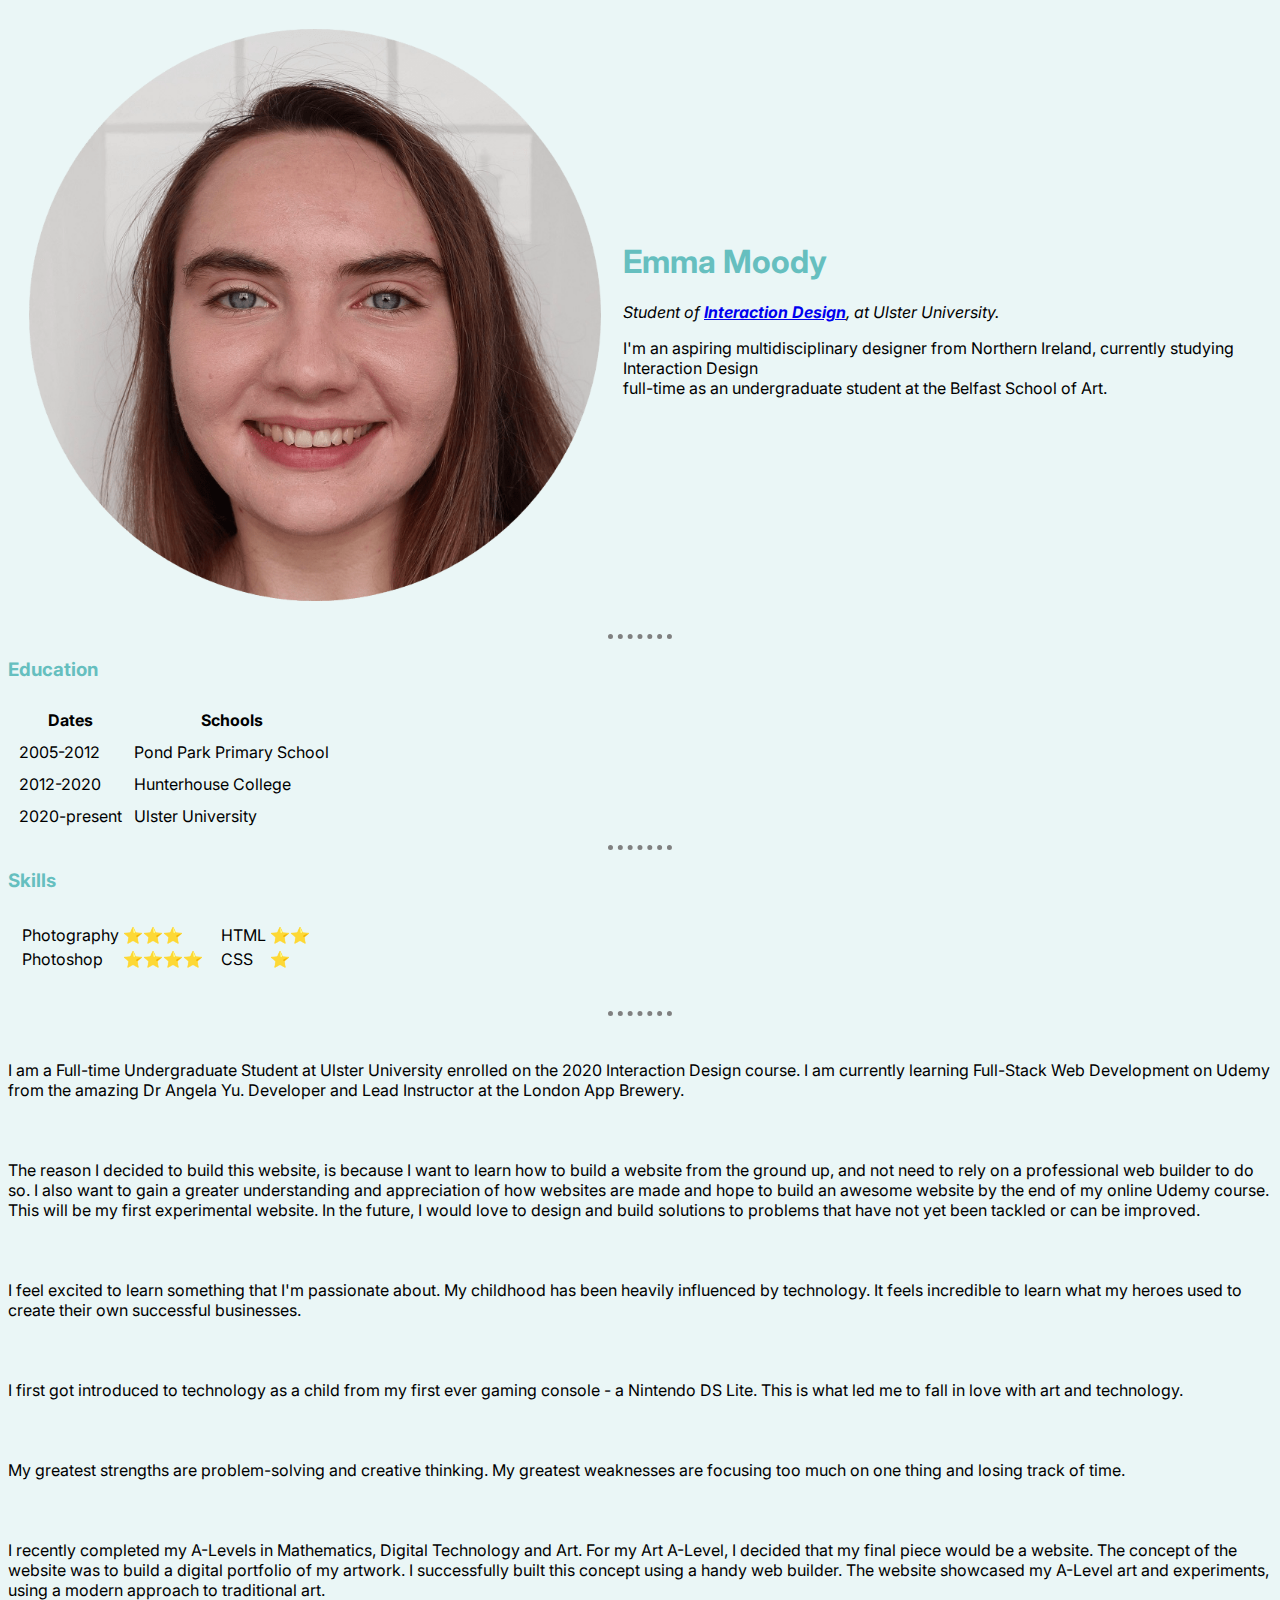
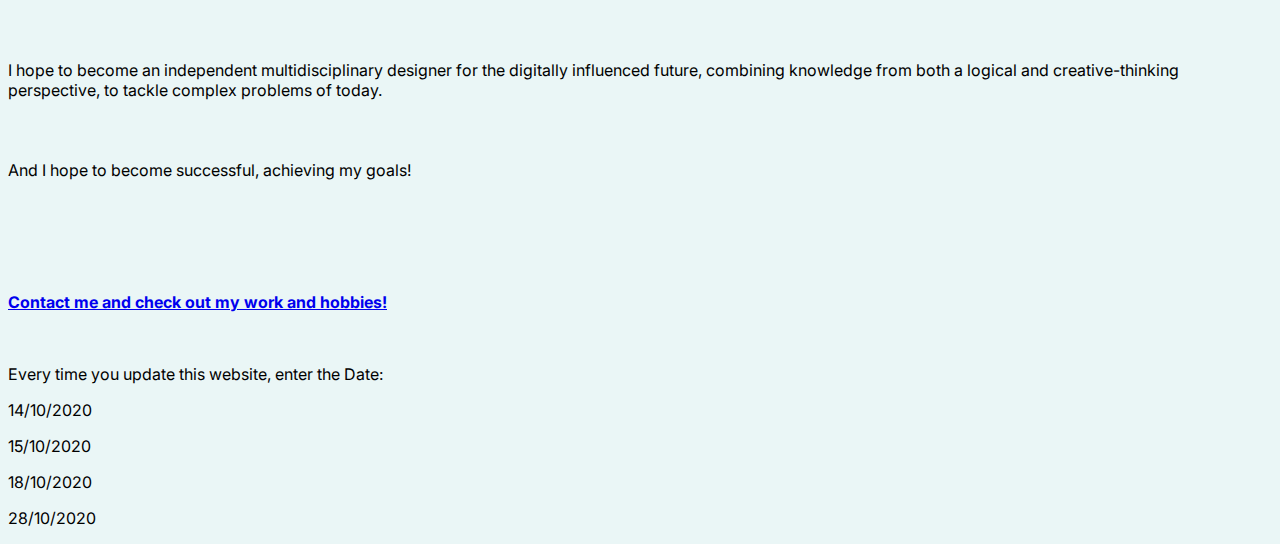
<file: index.html>
<!DOCTYPE html>
<html lang="en" dir="ltr">

<head>
  <meta charset="utf-8">
  <title>Emma Moody</title>

  <link href="https://fonts.googleapis.com/css2?family=Inter&display=swap" rel="stylesheet">
  <link rel="stylesheet" href="css/styles.css">
  <link rel="icon" href="favicon.png">

</head>

<body>



  <table cellspacing="20">
    <tr>

      <td><img src="images/1.png" alt="Emma profile picture"></td>

      <td>

        <h1>Emma Moody</h1>

        <p>
          <em>Student of <strong><a href="https://www.ulster.ac.uk/courses/202223/interaction-design-25241" target="_blank">Interaction Design</a></strong>, at Ulster University.</em>
        </p>

        <p>
          I'm an aspiring multidisciplinary designer from Northern Ireland,
          currently studying Interaction Design <br> full-time as an undergraduate student at the Belfast School of Art.
        </p>

      </td>

    </tr>
  </table>


  <hr>

  <h3>Education</h3>

  <table cellspacing="10">

    <thead>

      <tr>
        <th>Dates</th>
        <th>Schools</th>
      </tr>

    </thead>

    <tbody>

      <tr>
        <td>2005-2012</td>
        <td>Pond Park Primary School</td>
      </tr>

      <tr>
        <td>2012-2020</td>
        <td>Hunterhouse College</td>
      </tr>

      <tr>
        <td>2020-present</td>
        <td>Ulster University</td>
      </tr>

    </tbody>

  </table>

  <hr>

  <h3>Skills</h3>

  <table cellspacing="10">

    <tr>

      <td>
        <table>

          <tr>
            <td>Photography</td>
            <td>⭐⭐⭐</td>
          </tr>

          <tr>
            <td>Photoshop</td>
            <td>⭐⭐⭐⭐</td>
          </tr>

        </table>
      </td>

      <td>
        <table>

          <tr>
            <td>HTML</td>
            <td>⭐⭐</td>
          </tr>

          <tr>
            <td>CSS</td>
            <td>⭐</td>
          </tr>

        </table>
      </td>

    </tr>

  </table>

  <br>

  <hr>

  <br>

    <p>
      I am a Full-time Undergraduate Student at Ulster University enrolled on the 2020 Interaction Design course.
      I am currently learning Full-Stack Web Development on Udemy from the amazing Dr Angela Yu. Developer and Lead Instructor at the London App Brewery.
      <br><br><br><br>
      The reason I decided to build this website, is because I want to learn how to build a website from the ground up, and not need to rely on a professional web builder to do so.
      I also want to gain a greater understanding and appreciation of how websites are made and hope to build an awesome website by the end of my online Udemy course. This will be my first experimental website.
      In the future, I would love to design and build solutions to problems that have not yet been tackled or can be improved.
      <br><br><br><br>
      I feel excited to learn something that I'm passionate about. My childhood has been heavily influenced by technology.
      It feels incredible to learn what my heroes used to create their own successful businesses.
      <br><br><br><br>
      I first got introduced to technology as a child from my first ever gaming console - a Nintendo DS Lite. This is what led me to fall in love with art and technology.
      <br><br><br><br>
      My greatest strengths are problem-solving and creative thinking.
      My greatest weaknesses are focusing too much on one thing and losing track of time.
      <br><br><br><br>
      I recently completed my A-Levels in Mathematics, Digital Technology and Art.
      For my Art A-Level, I decided that my final piece would be a website.
      The concept of the website was to build a digital portfolio of my artwork. I successfully built this concept using a handy web builder.
      The website showcased my A-Level art and experiments, using a modern approach to traditional art.
      <br><br><br><br>
      I hope to become an independent multidisciplinary designer for the digitally influenced future,
      combining knowledge from both a logical and creative-thinking perspective, to tackle complex problems of today.
      <br><br><br><br>
      And I hope to become successful, achieving my goals!
      <br><br><br><br>
    </p>


  <br>

  <p><strong><a href="contactme.html">Contact me and check out my work and hobbies!</a></strong></p>

  <br>

  <p>Every time you update this website, enter the Date:</p>
  <p>14/10/2020</p>
  <p>15/10/2020</p>
  <p>18/10/2020</p>
  <p>28/10/2020</p>

</body>

</html>
</file>
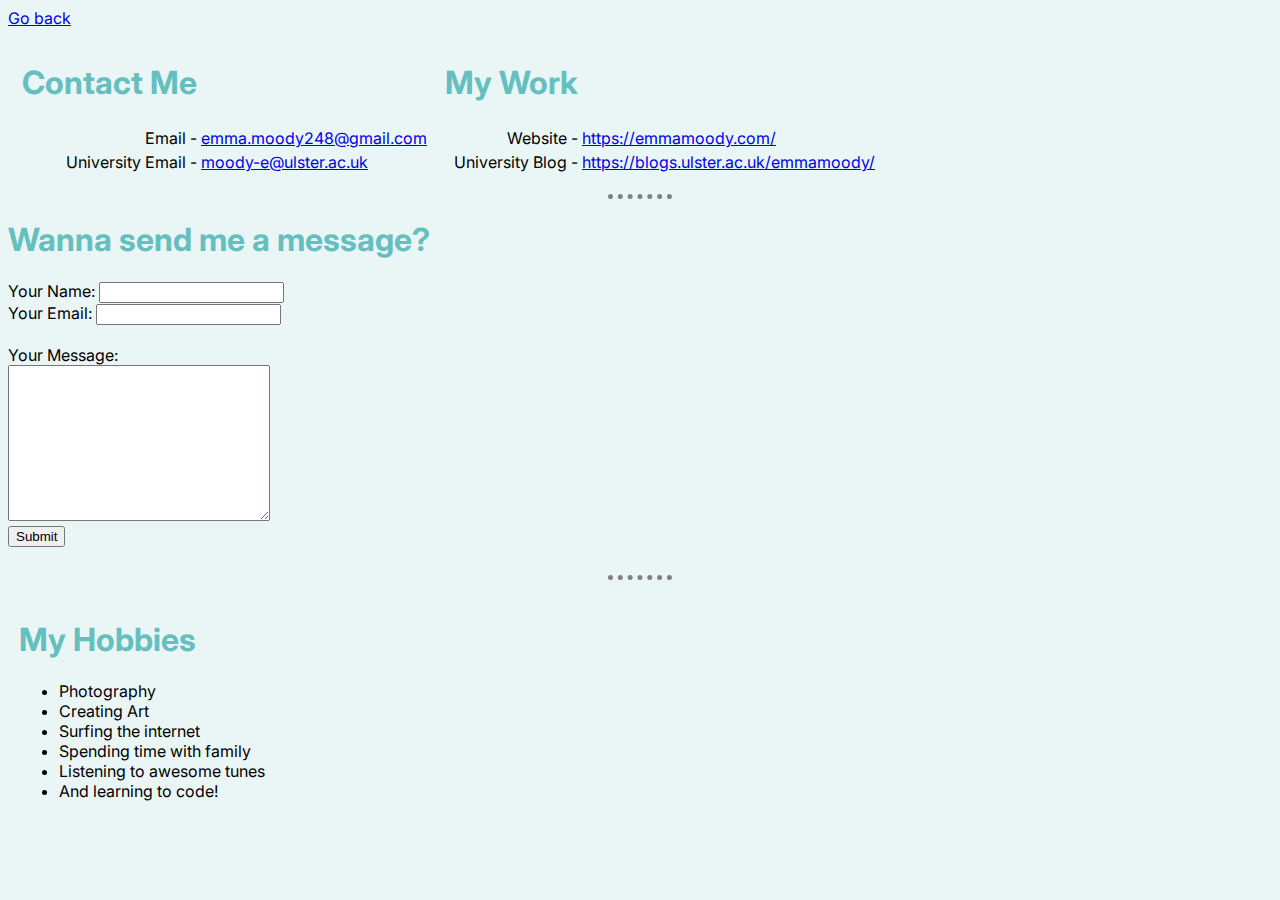
<file: contactme.html>
<!DOCTYPE html>
<html lang="en" dir="ltr">

<head>
  <meta charset="utf-8">
  <title>Contact Me</title>

  <link href="https://fonts.googleapis.com/css2?family=Inter&display=swap" rel="stylesheet">
  <link rel="stylesheet" href="css/styles.css">

</head>

<body>
  <a href="index.html">Go back</a>

  <table cellspacing="10">
    <tr>

      <td>
        <table>

          <tr>
            <td>
              <h1>Contact Me</h1>
            </td>
          </tr>

          <tr>
            <td align="right">Email - </td>
            <td><a href="mailto:emma.moody248@gmail.com">emma.moody248@gmail.com</a></td>
          </tr>

          <tr>
            <td align="right">University Email - </td>
            <td><a href="mailto:moody-e@ulster.ac.uk">moody-e@ulster.ac.uk</a></td>
          </tr>

        </table>
      </td>

      <td>
        <table>

          <tr>
            <td>
              <h1>My Work</h1>
            </td>
          </tr>

          <tr>
            <td align="right">Website - </td>
            <td><a href="https://emmamoody.com/" target="_blank">https://emmamoody.com/</a></td>
          </tr>

          <tr>
            <td align="right">University Blog - </td>
            <td><a href="https://blogs.ulster.ac.uk/emmamoody/" target="_blank">https://blogs.ulster.ac.uk/emmamoody/</a></td>
          </tr>

        </table>
      </td>

    </tr>
  </table>

  <hr>

  <h1>Wanna send me a message?</h1>

  <form action="mailto:emma.moody248@gmail.com" method="post" enctype="text/plain">

    <label>Your Name:</label>
    <input type="text" name="yourName" value="">
    <br>
    <label>Your Email:</label>
    <input type="email" name="yourEmail" value="">
    <br><br>
    <label>Your Message:</label>
    <br>
    <textarea name="yourMessage" rows="10" cols="30"></textarea>
    <br>
    <input type="submit" name="">

  </form>

  <br>

  <hr>

  <table cellspacing="10">
    <tr>
      <td>
        <h1>My Hobbies</h1>

        <ul>
          <li>Photography</li>
          <li>Creating Art</li>
          <li>Surfing the internet</li>
          <li>Spending time with family</li>
          <li>Listening to awesome tunes</li>
          <li>And learning to code!</li>
        </ul>
      </td>
    </tr>
  </table>

</body>

</html>
</file>
<file: css/styles.css>
body {
  background-color: #eaf6f6;
  font-family: 'Inter', sans-serif;
}

hr {
  border-style: none;
  border-top-style: dotted;
  border-color: grey;
  border-width: 5px;
  width: 5%;
}

img {
  height: 572px;
  width: 572px;
}

h1 {
  color: #66bfbf;
}

h3 {
  color: #66bfbf;
}
</file>
